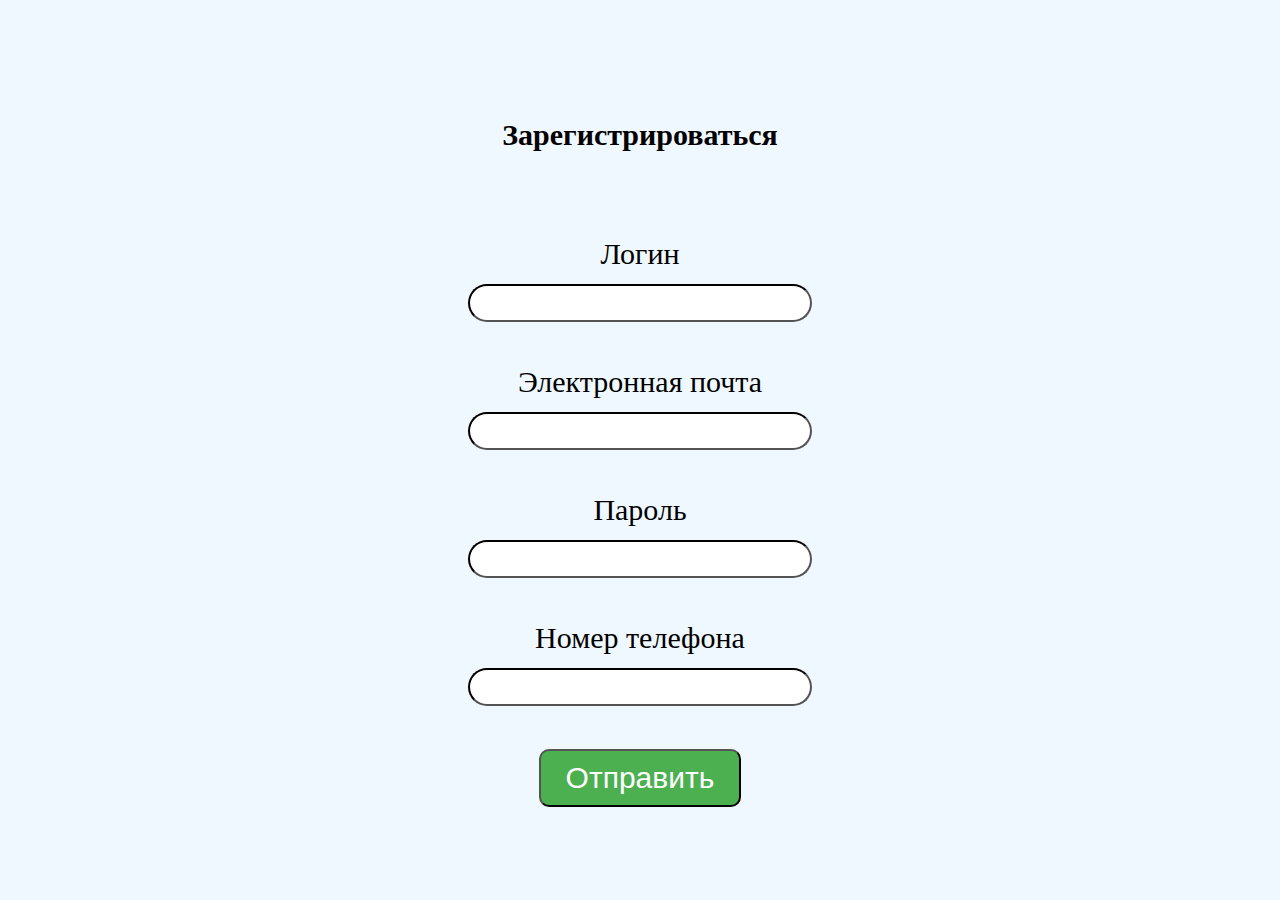
<file: sign-up.html>
<!DOCTYPE html>
<html lang="en">
<head>
    <meta charset="UTF-8">
    <meta http-equiv="X-UA-Compatible" content="IE=edge">
    <meta name="viewport" content="width=device-width, initial-scale=1.0">
    <title>Sign-up page</title>
    <link rel="stylesheet" href="css/signup.css" type="text/css" />
</head>
<h1>Зарегистрироваться</h1>
<body>
    <form action="/dsds">
    <label>
        <p>Логин</p>
    <input name="login">
    <p>Электронная почта</p>
    <input name="email"> 
    <p>Пароль</p>
    <input name="password" type="password">
    <p>Номер телефона</p>
    <input name="number" type="tel">
</label>
<p>
<button type="submit" formmethod="get" formaction="index.html">Отправить</button> 
</p>
    </form>
</body>
</html>
</file>
<file: css/signup.css>
* {
    text-align: center;
    font-size: 30px;
    padding-top: 30px;
}

body {
background-color:aliceblue;

}

p {
    margin: 5px; 
}
input {
    width: 300px;
    height: 10px;
    padding:  12px 20px;
    margin: 8px 0px;
    border-radius: 100px;
    border-color: black;
    box-shadow: 0px 0px;
}


button {
   border-radius: 10px;
   text-decoration: solid;
   padding: 10px 25px;
   background-color: #4CAF50;
   color: white;
}
</file>
